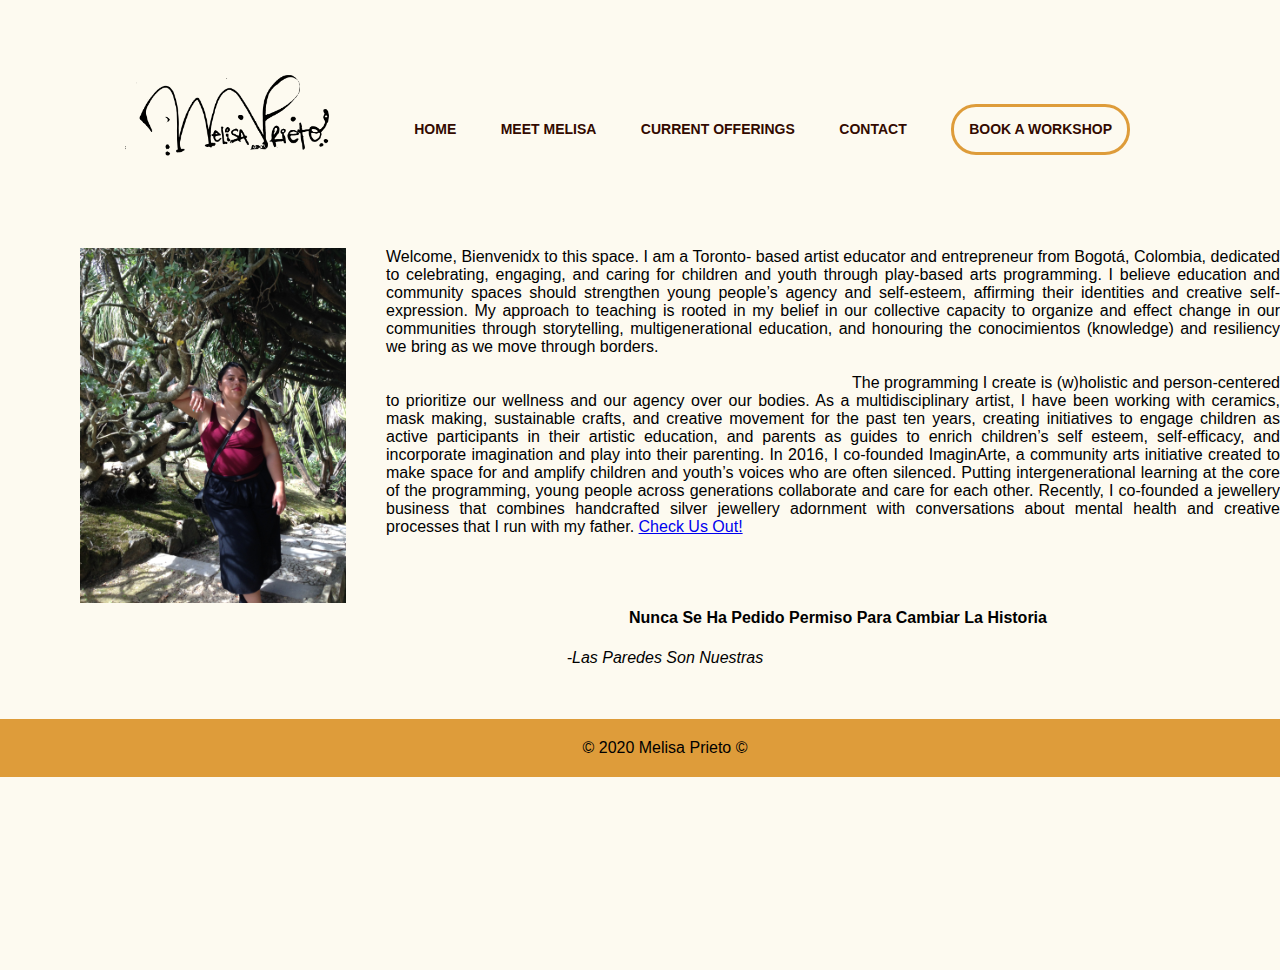
<file: about.html>
<!DOCTYPE html>
<html lang="en">
  <head>
      <meta charset="UTF-8">
      <link rel="stylesheet" href="css/styles.css">
      <link href="https://fonts.googleapis.com/css2?family=Quattrocento&display=swap" rel="stylesheet">
      <title>About Me</title>

  </head>
  <body>
      <header>
        <div class="container"></div>

          <img src="images/logofinal.png" alt="logo" class="logo">

          <nav>
            <ul>
              <li><a href="index.html">Home</a></li>
              <li><a href="about.html">Meet Melisa</a></li>
              <li><a href="imaginarte.html">Current Offerings</a></li>
              <li><a href="Contact.html">Contact</a></li>
                <li><a id=workshop class="workshop" <a href="contact.html">Book A Workshop</a></li>
            </ul>
          </div>
          </nav>

        </header>

        <div class="container-about">
          <div class="bio-container">
           <img src="images/aboutme.jpg" alt="selfie"
           class="img-responsive floating-image left">
           <p>Welcome, Bienvenidx to this space. I am a Toronto- based artist educator and entrepreneur from Bogotá, Colombia, dedicated to celebrating, engaging, and caring for children and youth through play-based arts programming. I believe education and community spaces should strengthen young people’s agency and self-esteem, affirming their identities and creative self-expression. My approach to teaching is rooted in my belief in our collective capacity to organize and effect change in our communities through storytelling, multigenerational education, and honouring the conocimientos (knowledge) and resiliency we bring as we move through borders.

             &nbsp &nbsp &nbsp &nbsp &nbsp &nbsp &nbsp &nbsp &nbsp &nbsp &nbsp &nbsp &nbsp &nbsp &nbsp &nbsp &nbsp &nbsp &nbsp &nbsp &nbsp &nbsp &nbsp &nbsp &nbsp &nbsp &nbsp &nbsp &nbsp &nbsp &nbsp &nbsp &nbsp &nbsp &nbsp &nbsp &nbsp &nbsp &nbsp &nbsp &nbsp &nbsp &nbsp &nbsp &nbsp &nbsp &nbsp &nbsp &nbsp &nbsp &nbsp &nbsp &nbsp &nbsp &nbsp &nbsp &nbsp &nbsp &nbsp &nbsp &nbsp &nbsp &nbsp &nbsp &nbsp &nbsp &nbsp &nbsp &nbsp &nbsp &nbsp &nbsp &nbsp &nbsp &nbsp &nbsp &nbsp &nbsp &nbsp &nbsp &nbsp &nbsp &nbsp &nbsp &nbsp &nbsp &nbsp &nbsp &nbsp &nbsp &nbsp &nbsp &nbsp &nbsp &nbsp &nbsp &nbsp &nbsp &nbsp &nbsp &nbsp &nbsp &nbsp &nbsp &nbsp &nbsp &nbsp &nbsp &nbsp &nbsp
             &nbsp &nbsp &nbsp &nbsp &nbsp &nbsp &nbsp &nbsp &nbsp &nbsp &nbsp &nbsp &nbsp &nbsp &nbsp &nbsp &nbsp &nbsp &nbsp &nbsp &nbsp &nbsp &nbsp &nbsp &nbsp &nbsp &nbsp &nbsp &nbsp &nbsp &nbsp &nbsp &nbsp &nbsp &nbsp &nbsp &nbsp &nbsp &nbsp &nbsp &nbsp &nbsp &nbsp &nbsp &nbsp &nbsp &nbsp &nbsp &nbsp &nbsp &nbsp &nbsp &nbsp &nbsp &nbsp &nbsp &nbsp &nbsp &nbsp &nbsp &nbsp &nbsp &nbsp &nbsp &nbsp &nbsp &nbsp &nbsp &nbsp &nbsp &nbsp &nbsp &nbsp &nbsp &nbsp &nbsp &nbsp &nbsp &nbsp &nbsp &nbsp &nbsp &nbsp &nbsp &nbsp &nbsp &nbsp &nbsp &nbsp &nbsp &nbsp &nbsp &nbsp &nbsp &nbsp &nbsp &nbsp &nbsp &nbsp &nbsp &nbsp &nbsp &nbsp &nbsp &nbsp &nbsp &nbsp &nbsp &nbsp &nbsp &nbsp &nbsp

           The programming I create is (w)holistic and person-centered to prioritize our wellness and our agency over our bodies. As a multidisciplinary artist, I have been working with ceramics, mask making, sustainable crafts, and creative movement for the past ten years, creating initiatives to engage children as active participants in their artistic education, and parents as guides to enrich children’s self esteem, self-efficacy, and incorporate imagination and play into their parenting.

           In 2016, I co-founded ImaginArte, a community arts initiative created to make space for and amplify children and youth’s voices who are often silenced. Putting intergenerational learning at the core of the programming, young people across generations collaborate and care for each other. Recently, I co-founded a jewellery business that combines handcrafted silver jewellery adornment with conversations about mental health and creative processes that I run with my father. <a href="https://www.instagram.com/cecilujewels">Check Us Out!</p></a>


&nbsp &nbsp &nbsp &nbsp &nbsp &nbsp &nbsp &nbsp &nbsp &nbsp &nbsp &nbsp &nbsp &nbsp &nbsp &nbsp &nbsp &nbsp &nbsp &nbsp &nbsp &nbsp &nbsp &nbsp &nbsp &nbsp &nbsp &nbsp &nbsp &nbsp &nbsp &nbsp &nbsp &nbsp &nbsp &nbsp &nbsp &nbsp &nbsp &nbsp &nbsp &nbsp &nbsp &nbsp &nbsp &nbsp &nbsp &nbsp &nbsp &nbsp &nbsp &nbsp &nbsp &nbsp &nbsp &nbsp &nbsp &nbsp &nbsp &nbsp &nbsp &nbsp &nbsp &nbsp &nbsp &nbsp &nbsp &nbsp &nbsp &nbsp &nbsp &nbsp &nbsp &nbsp &nbsp &nbsp &nbsp &nbsp &nbsp &nbsp &nbsp &nbsp &nbsp &nbsp &nbsp &nbsp &nbsp &nbsp &nbsp &nbsp &nbsp &nbsp &nbsp &nbsp &nbsp &nbsp &nbsp &nbsp &nbsp &nbsp &nbsp &nbsp &nbsp &nbsp &nbsp &nbsp &nbsp &nbsp &nbsp &nbsp &nbsp &nbsp &nbsp &nbsp &nbsp &nbsp &nbsp &nbsp &nbsp &nbsp &nbsp &nbsp &nbsp &nbsp &nbsp &nbsp &nbsp &nbsp &nbsp &nbsp &nbsp &nbsp &nbsp &nbsp &nbsp &nbsp &nbsp &nbsp &nbsp &nbsp &nbsp &nbsp &nbsp &nbsp &nbsp &nbsp &nbsp &nbsp &nbsp &nbsp &nbsp &nbsp &nbsp &nbsp &nbsp &nbsp &nbsp &nbsp &nbsp &nbsp &nbsp &nbsp &nbsp &nbsp &nbsp &nbsp &nbsp &nbsp &nbsp &nbsp &nbsp &nbsp &nbsp &nbsp &nbsp &nbsp &nbsp &nbsp &nbsp &nbsp &nbsp

        <blockquote>
          <h4> Nunca Se Ha Pedido Permiso Para Cambiar La Historia</h4>
          <cite> -Las Paredes Son Nuestras </cite>
        </blockquote>

</div>
&nbsp &nbsp &nbsp &nbsp &nbsp &nbsp &nbsp &nbsp &nbsp &nbsp &nbsp &nbsp &nbsp &nbsp &nbsp &nbsp &nbsp &nbsp &nbsp &nbsp &nbsp &nbsp &nbsp &nbsp &nbsp &nbsp &nbsp &nbsp &nbsp &nbsp &nbsp &nbsp &nbsp &nbsp &nbsp &nbsp &nbsp &nbsp &nbsp &nbsp &nbsp &nbsp &nbsp &nbsp &nbsp &nbsp &nbsp &nbsp &nbsp &nbsp &nbsp &nbsp &nbsp &nbsp &nbsp &nbsp &nbsp &nbsp &nbsp &nbsp &nbsp &nbsp &nbsp &nbsp &nbsp &nbsp &nbsp &nbsp &nbsp &nbsp &nbsp &nbsp &nbsp &nbsp &nbsp &nbsp &nbsp &nbsp &nbsp &nbsp &nbsp &nbsp &nbsp &nbsp &nbsp &nbsp &nbsp &nbsp &nbsp &nbsp &nbsp &nbsp &nbsp &nbsp &nbsp &nbsp &nbsp &nbsp &nbsp &nbsp &nbsp &nbsp &nbsp &nbsp &nbsp &nbsp &nbsp &nbsp &nbsp &nbsp &nbsp &nbsp &nbsp &nbsp &nbsp &nbsp &nbsp &nbsp &nbsp &nbsp &nbsp &nbsp &nbsp &nbsp &nbsp &nbsp &nbsp &nbsp &nbsp &nbsp &nbsp &nbsp &nbsp &nbsp &nbsp &nbsp &nbsp &nbsp &nbsp &nbsp &nbsp &nbsp &nbsp &nbsp &nbsp &nbsp &nbsp &nbsp &nbsp &nbsp &nbsp &nbsp &nbsp &nbsp &nbsp &nbsp &nbsp &nbsp &nbsp &nbsp &nbsp &nbsp &nbsp &nbsp &nbsp &nbsp &nbsp &nbsp &nbsp &nbsp &nbsp &nbsp &nbsp &nbsp &nbsp &nbsp &nbsp &nbsp &nbsp &nbsp &nbsp


      <footer>
        <p>&copy; 2020 Melisa Prieto &copy;</p>
      </footer>
  </body>
</html>
</file>
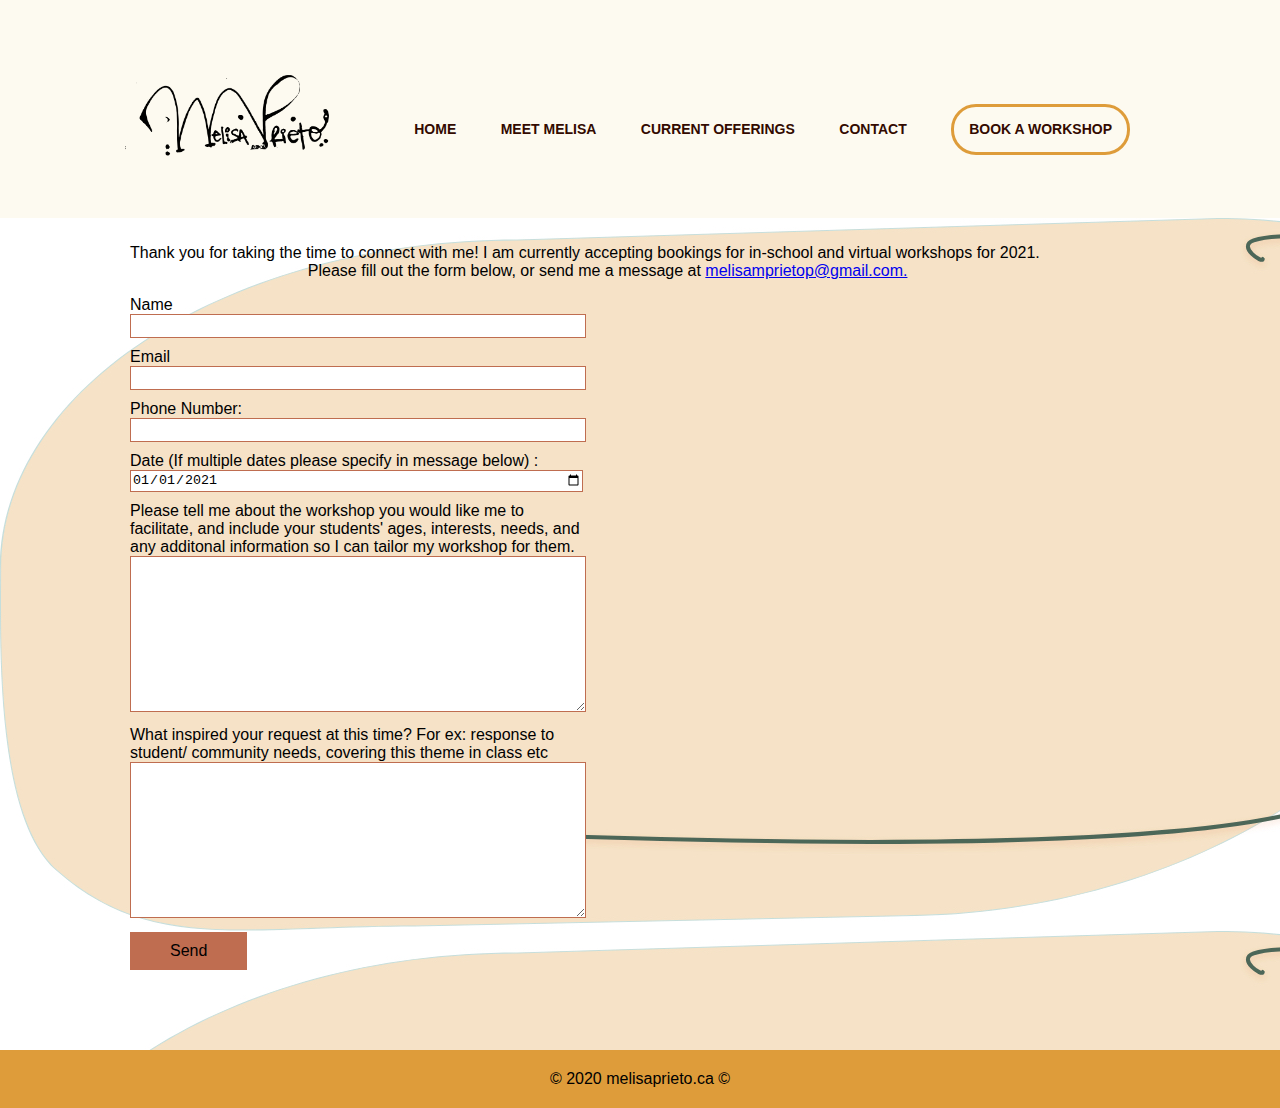
<file: contact.html>
<!DOCTYPE html>
<html lang="en">
  <head>
      <meta charset="UTF-8">
      <link rel="stylesheet" href="css/styles.css">
      <link href="https://fonts.googleapis.com/css2?family=Quattrocento&display=swap" rel="stylesheet">
      <title>Contact</title>

  </head>
  <body>
  <header>
    <div class="container"></div>

      <img src="images/logofinal.png" alt="logo" class="logo">

      <nav>
        <ul>
          <li><a href="index.html">Home</a></li>
          <li><a href="about.html">Meet Melisa</a></li>
          <li><a href="imaginarte.html">Current Offerings</a></li>
          <li><a href="contact.html">Contact</a></li>
          <li><a id=workshop class="workshop" <a href="contact.html">Book A Workshop</a></li>

        </ul>
      </div>
      </nav>

        </header>

      <!-- this is a secret comment -->
<div class="contact-background">

<div class="contactform">
  <main role="main">
  <p>Thank you for taking the time to connect with me! I am currently accepting bookings for in-school and virtual workshops for 2021. 
    &nbsp &nbsp &nbsp &nbsp &nbsp &nbsp &nbsp &nbsp &nbsp &nbsp &nbsp &nbsp &nbsp &nbsp &nbsp &nbsp &nbsp &nbsp &nbsp &nbsp &nbsp &nbsp &nbsp &nbsp &nbsp &nbsp &nbsp &nbsp &nbsp &nbsp &nbsp &nbsp Please fill out the form below, or send me a message at <a href="mailto:melisamprietop@gmail.com">melisamprietop@gmail.com.</a></p>
  <form method="POST" action="path/to/form/script/form/processing">
    <label for="name">Name</label>
    <input id="name" type="text" name="name">
    <label for="email">Email</label>
    <input id="email" type="email" name="email">
    <label for="phone">Phone Number:</label>

<input type="tel" id="phone" name="phone"
       pattern="[0-9]{3}-[0-9]{3}-[0-9]{4}"
       required>

<small> </small>
    <label for="start">Date (If multiple dates please specify in message below) :</label>

    <input type="date" id="start" name="trip-start"
       value="2021-01-01"
       min="2018-01-01" max="2022-12-31">
    <label for="message">Please tell me about the workshop you would like me to facilitate, and include your students' ages, interests, needs, and any additonal information so I can tailor my workshop for them. </label>
    <textarea id="message" name="message"></textarea>
    <label for="message"> What inspired your request at this time? For ex: response to student/ community needs, covering this theme in class etc </label>
    <textarea id="message" name="message"></textarea>
    <button type="submit">Send</button>


</div>
  </form>
  </main>
</body>
      <footer>
        <p>&copy; 2020 melisaprieto.ca &copy;</p>
      </footer>

</html>
</file>
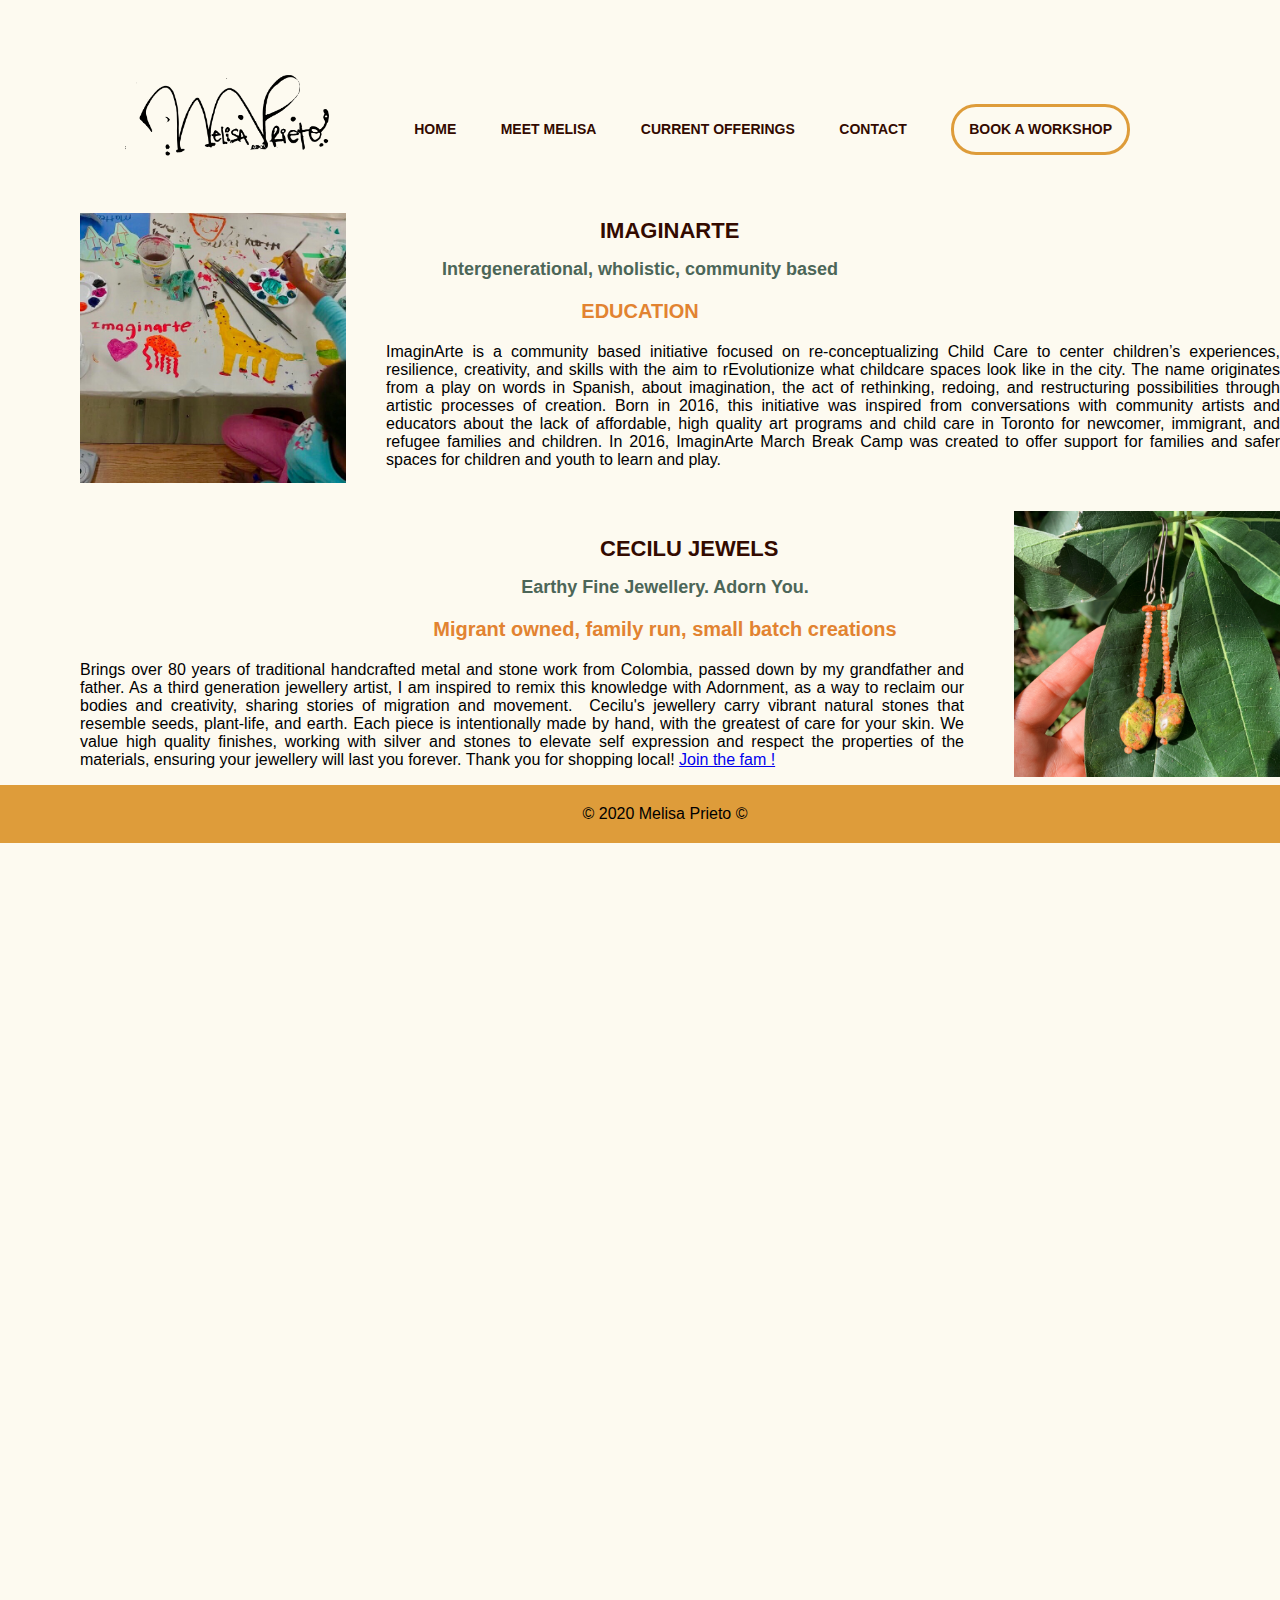
<file: imaginarte.html>
<!DOCTYPE html>
<html lang="en">
  <head>
      <meta charset="UTF-8">
      <link rel="stylesheet" href="css/styles.css">
      <link href="https://fonts.googleapis.com/css2?family=Quattrocento&display=swap" rel="stylesheet">
      <title>About Me</title>

  </head>
  <body>
      <header>
        <div class="container"></div>

          <img src="images/logofinal.png" alt="logo" class="logo">

          <nav>
            <ul>
              <li><a href="index.html">Home</a></li>
              <li><a href="about.html">Meet Melisa</a></li>
              <li><a href="imaginarte.html">Current Offerings</a></li>
              <li><a href="contact.html">Contact</a></li>
                <li><a id=workshop class="workshop" <a href="contact.html">Book A Workshop</a></li>
            </ul>
          </div>
          </nav>

        </header>

        <h1> ImaginArte</h1>
        <h2> Intergenerational, wholistic, community based </h2>
        <h3> EDUCATION </h3>

        <div class="container-offerings">
          <div class="offering-container">
          <img src="images/imaginArte.jpg" alt="painting"
           class="img-responsive floating-image left">
<p> ImaginArte is a community based initiative focused on re-conceptualizing Child Care to center children’s experiences, resilience, creativity, and skills with the aim to rEvolutionize what childcare spaces look like in the city. The name originates from a play on words in Spanish, about imagination, the act of rethinking, redoing, and restructuring possibilities through artistic processes of creation.

Born in 2016, this initiative was inspired from conversations with community artists and educators about the lack of affordable, high quality art programs and child care in Toronto for newcomer, immigrant, and refugee families and children. In 2016, ImaginArte March Break Camp was created to offer support for families and safer spaces for children and youth to learn and play. </p2> </div>

&nbsp &nbsp &nbsp &nbsp &nbsp &nbsp &nbsp &nbsp &nbsp &nbsp &nbsp &nbsp &nbsp &nbsp &nbsp &nbsp &nbsp &nbsp &nbsp &nbsp &nbsp &nbsp &nbsp &nbsp &nbsp &nbsp &nbsp &nbsp &nbsp &nbsp &nbsp &nbsp &nbsp &nbsp &nbsp &nbsp &nbsp &nbsp &nbsp &nbsp &nbsp &nbsp &nbsp &nbsp &nbsp &nbsp &nbsp &nbsp &nbsp &nbsp &nbsp &nbsp &nbsp &nbsp &nbsp &nbsp &nbsp &nbsp &nbsp &nbsp &nbsp &nbsp &nbsp &nbsp &nbsp &nbsp &nbsp &nbsp &nbsp &nbsp &nbsp &nbsp &nbsp &nbsp &nbsp &nbsp &nbsp &nbsp &nbsp &nbsp &nbsp &nbsp &nbsp &nbsp &nbsp &nbsp &nbsp &nbsp &nbsp &nbsp &nbsp &nbsp &nbsp &nbsp &nbsp &nbsp &nbsp &nbsp &nbsp &nbsp &nbsp &nbsp &nbsp &nbsp &nbsp &nbsp &nbsp &nbsp &nbsp &nbsp
&nbsp &nbsp &nbsp &nbsp &nbsp &nbsp &nbsp &nbsp &nbsp &nbsp &nbsp &nbsp &nbsp &nbsp &nbsp &nbsp &nbsp &nbsp &nbsp &nbsp &nbsp &nbsp &nbsp &nbsp &nbsp &nbsp &nbsp &nbsp &nbsp &nbsp &nbsp &nbsp &nbsp &nbsp &nbsp &nbsp &nbsp &nbsp &nbsp &nbsp &nbsp &nbsp &nbsp &nbsp &nbsp &nbsp &nbsp &nbsp &nbsp &nbsp &nbsp &nbsp &nbsp &nbsp &nbsp &nbsp &nbsp &nbsp &nbsp &nbsp &nbsp &nbsp &nbsp &nbsp &nbsp &nbsp &nbsp &nbsp &nbsp &nbsp &nbsp &nbsp &nbsp &nbsp &nbsp &nbsp &nbsp &nbsp &nbsp &nbsp &nbsp &nbsp &nbsp &nbsp &nbsp &nbsp &nbsp &nbsp &nbsp &nbsp &nbsp &nbsp &nbsp &nbsp &nbsp &nbsp &nbsp &nbsp &nbsp &nbsp &nbsp &nbsp &nbsp &nbsp &nbsp &nbsp &nbsp &nbsp &nbsp &nbsp &nbsp &nbsp

<h1> Cecilu Jewels </h1>
<h2> Earthy Fine Jewellery. Adorn You. </h2>
<h3> Migrant owned, family run, small batch creations </h3>
<div class="container-cecilu">
  <div class="cecilu-container">
    <img src="images/sunstoneUnakite.jpg" alt="orange earrings with green leaf" class="img-responsive floating-image right">
<p> Brings over 80 years of traditional handcrafted metal and stone work from Colombia, passed down by my grandfather and father. As a third generation jewellery artist, I am inspired to remix this knowledge with Adornment, as a way to reclaim our bodies and creativity, sharing stories of migration and movement. 

Cecilu's jewellery carry vibrant natural stones that resemble seeds, plant-life, and earth. Each piece is intentionally made by hand, with the greatest of care for your skin. We value high quality finishes, working with silver and stones to elevate self expression and respect the properties of the materials, ensuring your jewellery will last you forever.

Thank you for shopping local!  <a href="https://www.instagram.com/cecilujewels"> Join the fam !</a> </p></div>

<footer>
  <p>&copy; 2020 Melisa Prieto &copy;</p>
</footer>
</body>
</html>
</file>
<file: css/styles.css>
body {
  margin: 0;
  background: #fdfaf0;
  font-family: Roboto,RobotoDraft,Helvetica,Arial,sans-serif;
  text-size-adjust: 100%;
}

.container {
  width:100%
  margin: auto;
}

.logo {
    float: left;
    margin: -5px;
    padding-top: : 10px;
    padding-bottom: 50px;
  }

img {
  width: 20%;
  height: 15%;
  object-fit: contain;
}

nav {
  font-weight: bold;
  text-align: right;
}

nav ul {
  margin: 0;
  padding: 0;
  list-style: none;
}

nav li {
  display: inline-block;
  margin-left: 20px;
  margin-right: 20px;
  padding-top: 40px;
}

nav a{
  color: #330A00;
  text-decoration: none;
  text-transform: uppercase;
  font-size: 14px;
}

#workshop {
  border: 3px solid #DE9C3A;
  height: 30px;
  padding-top: 14px;
  padding-bottom: 15px;
  padding-left: 15px;
  padding-right: 15px;
  border-radius:25px;
  text-align:center;
}

.workshop {
  color: #330A00;
  text-decoration: none;
  text-transform: uppercase;
  font-size: 14px;
}

nav a:hover {
  color: #4c6658;
}

<style>
body {
  margin: 0;
  font-family: RobotoDraft, Roboto,
}
html, body {
  height:100%;
}
</style>

.flexslider .slides
{
      height: 1010px; /*maximum height for all slides*/
      width: 1010px; /*maximum width for all slides*/
      margin-right:auto;
      margin-left: auto;
      margin-bottom:10px;
}

.caption {
  font-family: Roboto,RobotoDraft,Helvetica,Arial,sans-serif;
  font-size: 12px;
  font-weight: 900;
}

/* .container-profile
{
  width: 1250px;
  height: 900px;
}

.profile-container p
{
  text-align: center;
  margin-top: 30px;
  padding-top: 30px;
  padding-right: 50px;
  padding-left: 50px;
} */

/* .profile-container .floating-image */
/* { */
  /* max-width: 1000px; */
/* } */

/* .profile-container .floating-image.left
{
  float: left;
  margin-top:200px;
  margin-right: 40px;
  margin-left: 80px;
  margin-bottom: 10px;

} */





.container-about
{
  width: 1330px;
  height: 500px;
}

.bio-container p
{
  text-align: justify;
  margin-top: 30px;
  padding-top: 30px;
  padding-right: 50px;
}

.bio-container .floating-image
{
  max-width: 1000px;
}

.bio-container .floating-image.left
{
  float: left;
  margin-top: 30px;
  margin-right: 40px;
  margin-left: 80px;
  margin-bottom: 10px;
}

.container-offerings
{
  width: 1330px;
  height: 1536px;
}

.offering-container p
{
  text-align: justify;
  padding-top: 0px;
  padding-right: 50px;
}

.offering-container .floating-image
{
  max-width: 1000px;
}

.offering-container .floating-image.left
{
  float: left;
  margin-top: -130px;
  margin-right: 40px;
  margin-left: 80px;
  margin-bottom: 10px;
}

.container-cecilu
{
  width: 1330px;
  height: 1536px;

}

.cecilu-container p
{
  text-align: justify;
  padding-top: 0px;
  padding-left: 80px;
}

.cecilu-container .floating-image
{
  max-width: 1000px;

}

.cecilu-container .floating-image.right
{
  float: right;
  margin-top: -150px;
  margin-right: 50px;
  margin-left: 50px;
  margin-bottom: 10px;
}


.contact-background
{
  background-image: url(../images/contactBackground.jpg);
  background
}
h1
{
  color:#330A00;
  padding-left: 600px;
  font-size: 22px;
  text-transform: uppercase;
}

h2 {
  color: #4c6658;
  text-align: center;
  font-size: 18px;
}

h3 {
  color: #E28331;
  text-align: center;
  font-size: 20px;
}

header, main {
  padding: 10px 60px;
  margin: 70px;
}

blockquote {
  text-align: center;
}
.quote {
  font-family: "Roboto";
  font-size: 22px;
}
/* FOOTER STYLES
-----------------------------------------*/
.page-wrap {
  min-height: 80%;
  margin-bottom: -65px; /* must be the same height as footer */
}
.page-wrap:after {
  content: "";
  display: block;
}
.page-wrap:after {
  height: 65px; /* however tall you want the footer to be */
}
footer {
  background:#DE9C3A;
  text-align: center;
  padding: 4px;
}
/* CONTACT STYLES
-----------------------------------------*/
form {
  width: 450px;
}
input,
textarea {
  border: 1px solid #BF6D50;
  width: 450px;
  margin-bottom: 10px;
}
input {
  height: 20px;
}
textarea {
  height: 150px;
}
button {
  background: #BF6D50;
  border: none;
  padding: 10px 40px;
  font-size: 16px;
}



  }


.contactform {
  padding-top: none;
  text-align: centre;
  background-image: url(../images/contactBakcground.jpg);
}
</file>
